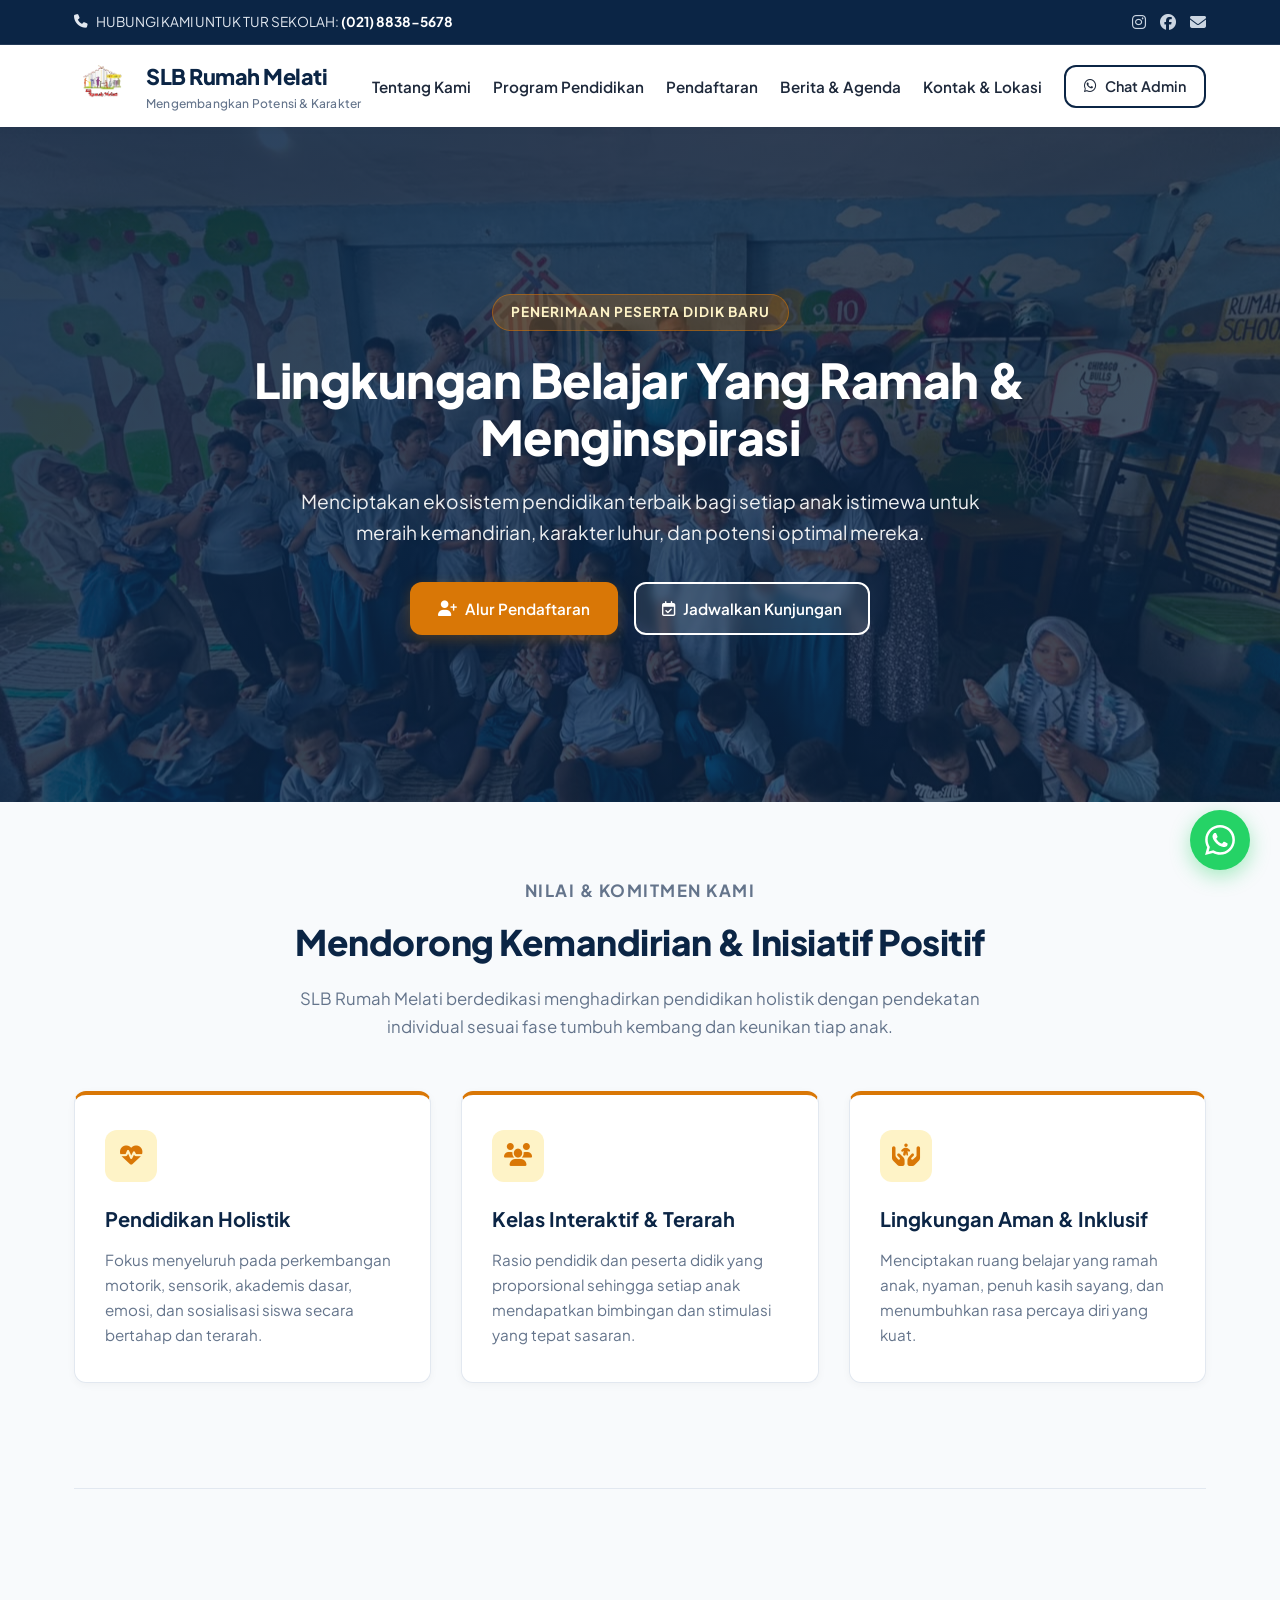
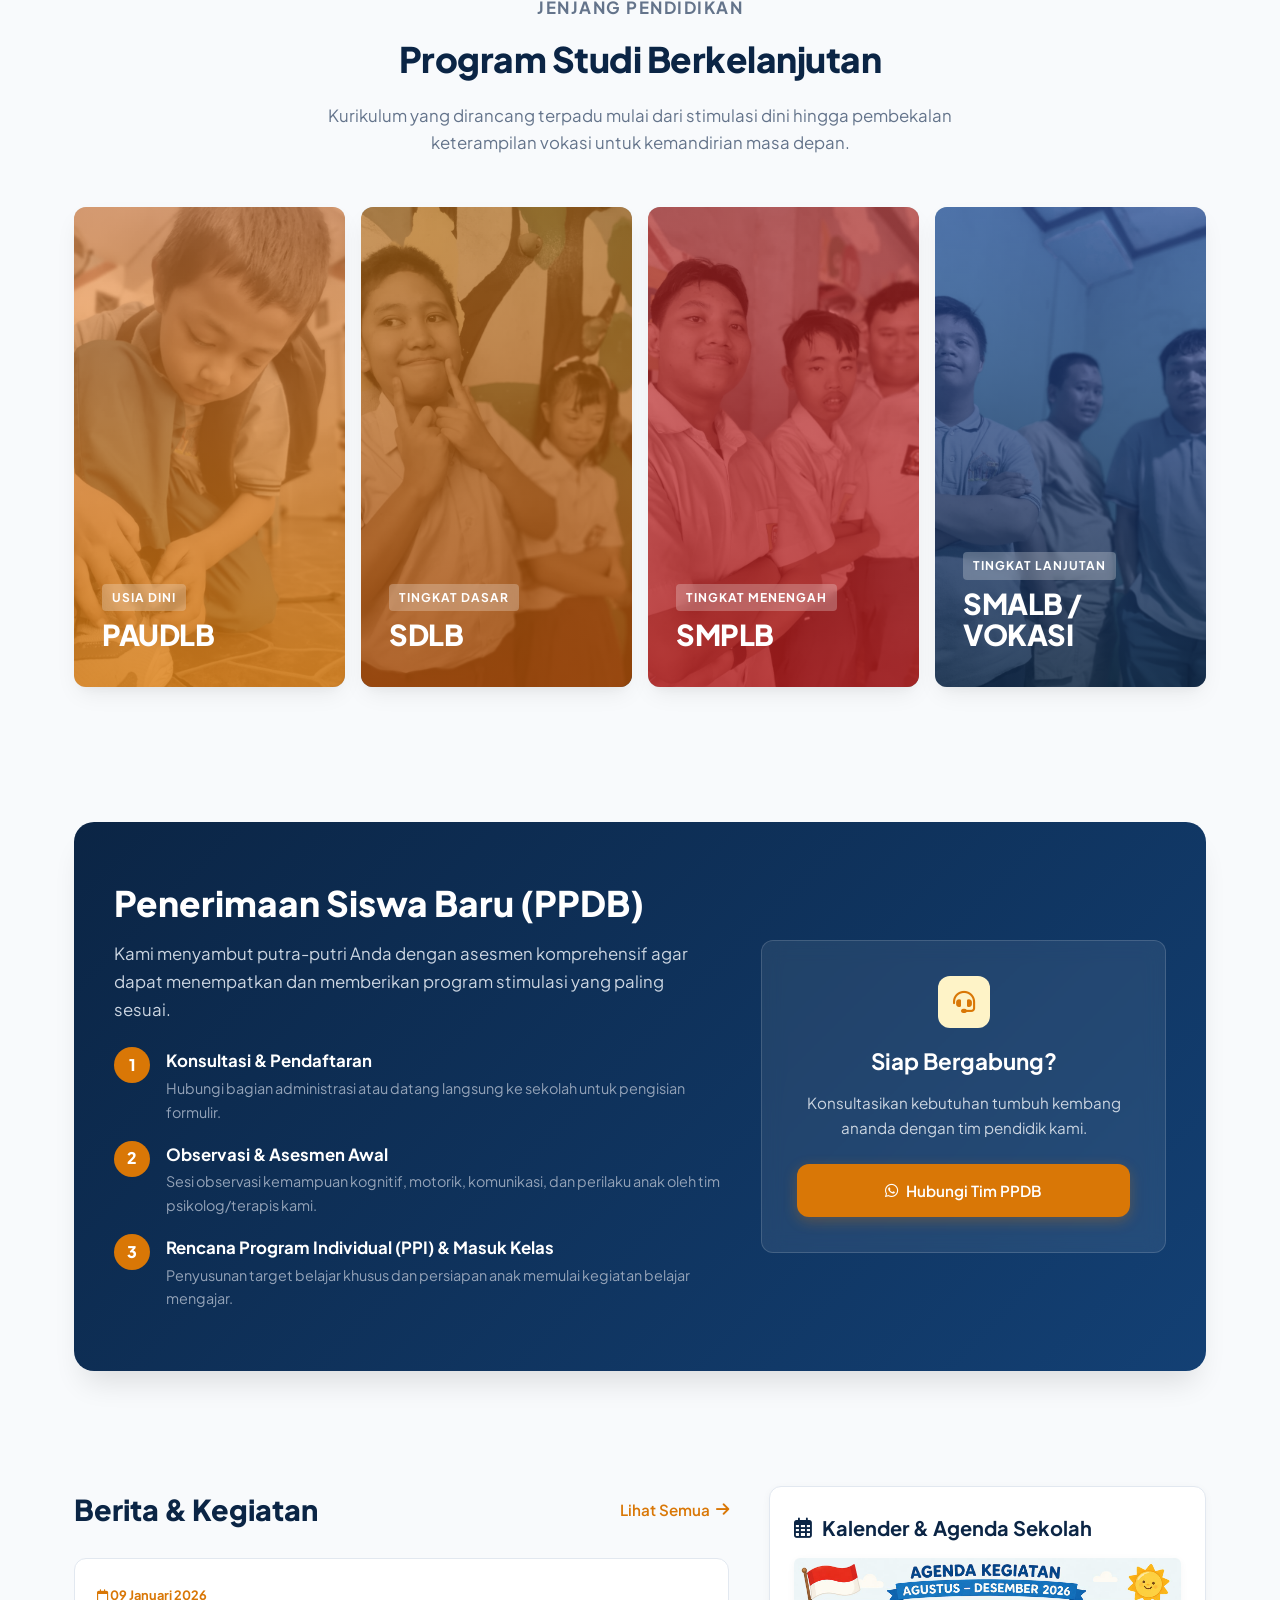
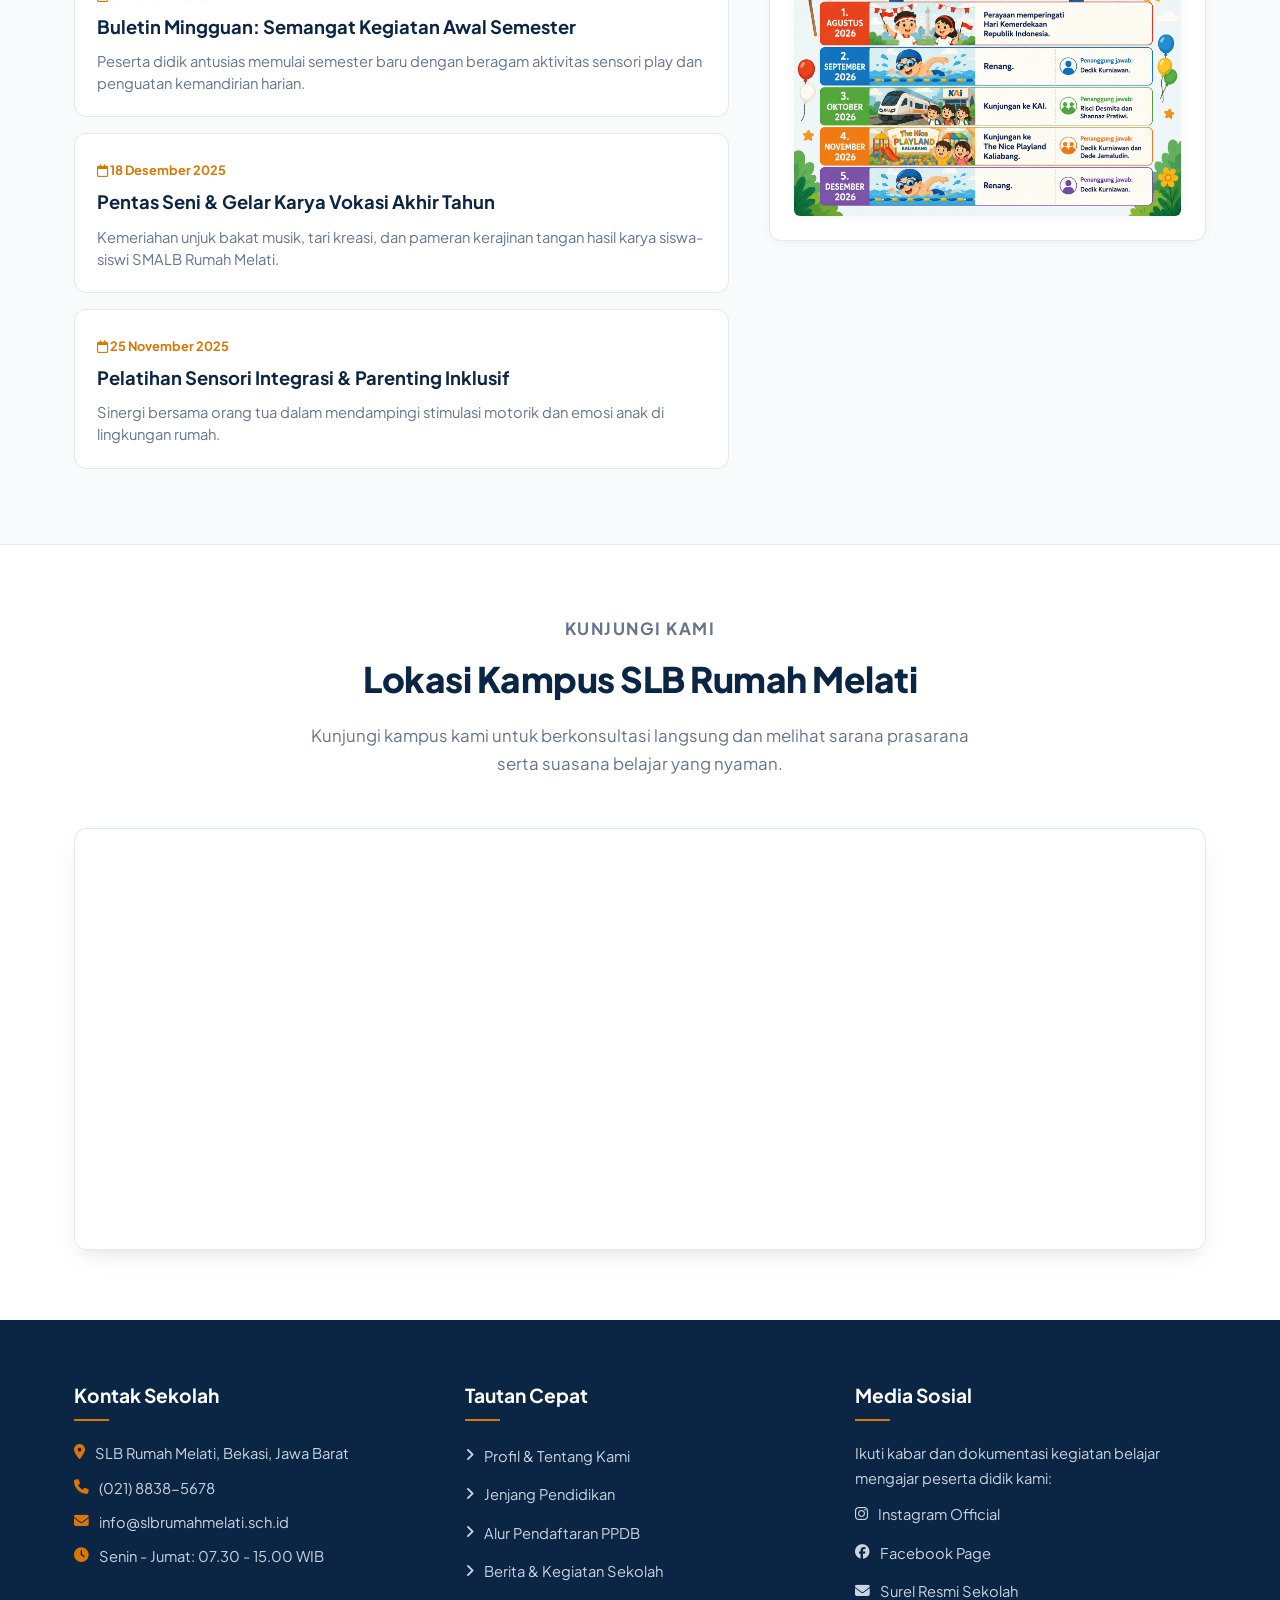
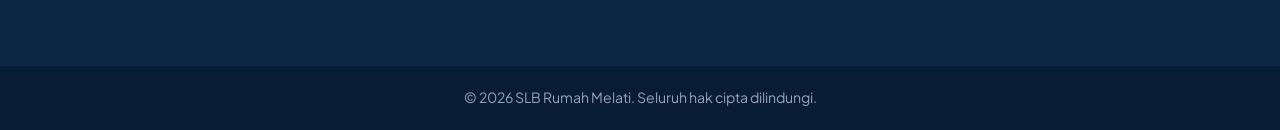
<file: index.html>
﻿<!doctype html>
<html lang="id">
  <head>
    <meta charset="UTF-8" />
    <meta name="viewport" content="width=device-width, initial-scale=1.0" />
    <title>SLB Rumah Melati | Sekolah Luar Biasa Unggulan di Bekasi</title>
    <meta name="description" content="SLB Rumah Melati - Sekolah Luar Biasa yang berkomitmen mendidik dan mengembangkan potensi anak berkebutuhan khusus (PAUDLB, SDLB, SMPLB, SMALB/Vokasi) dengan lingkungan belajar yang penuh kasih dan inklusif." />
    <link rel="icon" type="image/png" href="assets/rumela.png" />
    
    <!-- Open Graph Tags -->
    <meta property="og:title" content="SLB Rumah Melati | Tempat Tumbuh dan Belajar" />
    <meta property="og:description" content="Mengembangkan potensi & karakter siswa melalui pendidikan khusus holistik dan kelas vokasi mandiri." />
    <meta property="og:image" content="assets/header.jpeg" />
    <meta property="og:type" content="website" />

    <!-- Google Fonts & FontAwesome -->
    <link rel="preconnect" href="https://fonts.googleapis.com" />
    <link rel="preconnect" href="https://fonts.gstatic.com" crossorigin />
    <link href="https://fonts.googleapis.com/css2?family=Plus+Jakarta+Sans:wght@400;500;600;700;800&display=swap" rel="stylesheet" />
    <link rel="stylesheet" href="style.css" />
    <link rel="stylesheet" href="https://cdnjs.cloudflare.com/ajax/libs/font-awesome/6.5.1/css/all.min.css" />
  </head>
  <body>
    <!-- Top Announcement / Contact Bar -->
    <div class="top-bar">
      <div class="container top-bar-content">
        <div class="top-bar-contact">
          <i class="fa-solid fa-phone"></i>
          <span>HUBUNGI KAMI UNTUK TUR SEKOLAH: <strong data-render="topbar-phone"></strong></span>
        </div>
        <div class="social-links" data-render="top-social"></div>
      </div>
    </div>

    <!-- Header & Navigation -->
    <header class="header">
      <div class="container navbar">
        <a href="index.html" class="brand-logo">
          <img src="assets/rumela.png" alt="Logo SLB Rumah Melati" class="logo-img" />
          <div class="brand-text">
            <span class="school-name">SLB Rumah Melati</span>
            <span class="school-tagline">Mengembangkan Potensi & Karakter</span>
          </div>
        </a>

        <button class="mobile-menu-btn" id="menuToggle" aria-label="Buka Menu Navigasi" aria-expanded="false">&#9776;</button>

        <nav class="nav-links" id="navLinks">
          <a href="#about">Tentang Kami</a>
          <a href="#program">Program Pendidikan</a>
          <a href="#admissions">Pendaftaran</a>
          <a href="berita.html">Berita & Agenda</a>
          <a href="#contact">Kontak & Lokasi</a>
          <a data-wa="consult" class="btn btn-outlinecont" target="_blank" rel="noopener noreferrer">
            <i class="fa-brands fa-whatsapp"></i> Chat Admin
          </a>
        </nav>
      </div>
    </header>

    <!-- Hero Section -->
    <section class="hero">
      <div class="hero-overlay"></div>
      <div class="container hero-content">
        <span class="hero-badge">Penerimaan Peserta Didik Baru</span>
        <h1>Lingkungan Belajar Yang Ramah & Menginspirasi</h1>
        <p>Menciptakan ekosistem pendidikan terbaik bagi setiap anak istimewa untuk meraih kemandirian, karakter luhur, dan potensi optimal mereka.</p>
        <div class="hero-buttons">
          <a href="#admissions" class="btn btn-primary">
            <i class="fa-solid fa-user-plus"></i> Alur Pendaftaran
          </a>
          <a data-wa="visit" target="_blank" rel="noopener noreferrer" class="btn btn-outline">
            <i class="fa-regular fa-calendar-check"></i> Jadwalkan Kunjungan
          </a>
        </div>
      </div>
    </section>

    <!-- Main Content Area -->
    <main class="container main-content">
      <!-- About Section -->
      <section id="about" class="section">
        <div class="section-header">
          <p class="section-subtitle">Nilai & Komitmen Kami</p>
          <h2>Mendorong Kemandirian & Inisiatif Positif</h2>
          <p>SLB Rumah Melati berdedikasi menghadirkan pendidikan holistik dengan pendekatan individual sesuai fase tumbuh kembang dan keunikan tiap anak.</p>
        </div>
        <div class="grid-3">
          <div class="card">
            <div class="card-icon"><i class="fa-solid fa-heart-pulse"></i></div>
            <h3>Pendidikan Holistik</h3>
            <p>Fokus menyeluruh pada perkembangan motorik, sensorik, akademis dasar, emosi, dan sosialisasi siswa secara bertahap dan terarah.</p>
          </div>
          <div class="card">
            <div class="card-icon"><i class="fa-solid fa-users"></i></div>
            <h3>Kelas Interaktif & Terarah</h3>
            <p>Rasio pendidik dan peserta didik yang proporsional sehingga setiap anak mendapatkan bimbingan dan stimulasi yang tepat sasaran.</p>
          </div>
          <div class="card">
            <div class="card-icon"><i class="fa-solid fa-hands-holding-child"></i></div>
            <h3>Lingkungan Aman & Inklusif</h3>
            <p>Menciptakan ruang belajar yang ramah anak, nyaman, penuh kasih sayang, dan menumbuhkan rasa percaya diri yang kuat.</p>
          </div>
        </div>
      </section>

      <hr class="divider" />

      <!-- Program / Educational Level Section -->
      <section id="program" class="section">
        <div class="section-header">
          <p class="section-subtitle">Jenjang Pendidikan</p>
          <h2>Program Studi Berkelanjutan</h2>
          <p>Kurikulum yang dirancang terpadu mulai dari stimulasi dini hingga pembekalan keterampilan vokasi untuk kemandirian masa depan.</p>
        </div>

        <div class="ib-section" style="padding: 0;">
          <div class="ib-container" id="cardContainer">
            <!-- Card 1 -->
            <div class="ib-card orange" data-title="PAUD Luar Biasa">
              <div class="card-bg" style="background-image: url('assets/paud.jpeg')"></div>
              <div class="card-overlay"></div>
              <div class="card-content">
                <span class="level-tag">Usia Dini</span>
                <h2>PAUDLB</h2>
                <p>Stimulasi sensorik, motorik, dan pembiasaan adaptasi sosial sejak dini.</p>
              </div>
            </div>

            <!-- Card 2 -->
            <div class="ib-card yellow" data-title="Sekolah Dasar Luar Biasa">
              <div class="card-bg" style="background-image: url('assets/sd.jpeg')"></div>
              <div class="card-overlay"></div>
              <div class="card-content">
                <span class="level-tag">Tingkat Dasar</span>
                <h2>SDLB</h2>
                <p>Penguatan literasi, numerasi fungsional, dan kemandirian aktivitas harian (ADL).</p>
              </div>
            </div>

            <!-- Card 3 -->
            <div class="ib-card red" data-title="Sekolah Menengah Pertama Luar Biasa">
              <div class="card-bg" style="background-image: url('assets/smp.jpeg')"></div>
              <div class="card-overlay"></div>
              <div class="card-content">
                <span class="level-tag">Tingkat Menengah</span>
                <h2>SMPLB</h2>
                <p>Pengembangan minat bakat, interaksi sosial, dan dasar-dasar keterampilan praktis.</p>
              </div>
            </div>

            <!-- Card 4 -->
            <div class="ib-card blue" data-title="Sekolah Menengah Atas Luar Biasa / Vokasi">
              <div class="card-bg" style="background-image: url('assets/sma.jpeg')"></div>
              <div class="card-overlay"></div>
              <div class="card-content">
                <span class="level-tag">Tingkat Lanjutan</span>
                <h2>SMALB / Vokasi</h2>
                <p>Pelatihan keterampilan kerja nyata, kriya, tata boga, dan kesiapan hidup mandiri.</p>
              </div>
            </div>
          </div>
        </div>
      </section>

      <!-- Admissions Section -->
      <section id="admissions" class="admissions-section">
        <div class="admissions-content">
          <div class="admissions-info">
            <h2>Penerimaan Siswa Baru (PPDB)</h2>
            <p>Kami menyambut putra-putri Anda dengan asesmen komprehensif agar dapat menempatkan dan memberikan program stimulasi yang paling sesuai.</p>
            
            <div class="admissions-steps">
              <div class="step-item">
                <div class="step-number">1</div>
                <div class="step-text">
                  <h4>Konsultasi & Pendaftaran</h4>
                  <p>Hubungi bagian administrasi atau datang langsung ke sekolah untuk pengisian formulir.</p>
                </div>
              </div>
              <div class="step-item">
                <div class="step-number">2</div>
                <div class="step-text">
                  <h4>Observasi & Asesmen Awal</h4>
                  <p>Sesi observasi kemampuan kognitif, motorik, komunikasi, dan perilaku anak oleh tim psikolog/terapis kami.</p>
                </div>
              </div>
              <div class="step-item">
                <div class="step-number">3</div>
                <div class="step-text">
                  <h4>Rencana Program Individual (PPI) & Masuk Kelas</h4>
                  <p>Penyusunan target belajar khusus dan persiapan anak memulai kegiatan belajar mengajar.</p>
                </div>
              </div>
            </div>
          </div>

          <div class="admissions-card">
            <div class="card-icon" style="margin: 0 auto 15px;"><i class="fa-solid fa-headset"></i></div>
            <h3>Siap Bergabung?</h3>
            <p>Konsultasikan kebutuhan tumbuh kembang ananda dengan tim pendidik kami.</p>
            <a data-wa="requirements" target="_blank" rel="noopener noreferrer" class="btn btn-primary" style="width: 100%;">
              <i class="fa-brands fa-whatsapp"></i> Hubungi Tim PPDB
            </a>
          </div>
        </div>
      </section>

      <!-- News & Agenda Section -->
      <section id="news" class="section grid-2">
        <!-- News Column -->
        <div>
          <div class="news-header">
            <h2>Berita & Kegiatan</h2>
            <a href="berita.html" class="btn-see-all">Lihat Semua <i class="fa-solid fa-arrow-right"></i></a>
          </div>

          <div class="news-list">
            <!-- Artikel 1 -->
            <article class="news-item">
              <a href="berita.html#berita-1">
                <span class="news-date"><i class="fa-regular fa-calendar"></i> 09 Januari 2026</span>
                <h4>Buletin Mingguan: Semangat Kegiatan Awal Semester</h4>
                <p>Peserta didik antusias memulai semester baru dengan beragam aktivitas sensori play dan penguatan kemandirian harian.</p>
              </a>
            </article>

            <!-- Artikel 2 -->
            <article class="news-item">
              <a href="berita.html#berita-2">
                <span class="news-date"><i class="fa-regular fa-calendar"></i> 18 Desember 2025</span>
                <h4>Pentas Seni & Gelar Karya Vokasi Akhir Tahun</h4>
                <p>Kemeriahan unjuk bakat musik, tari kreasi, dan pameran kerajinan tangan hasil karya siswa-siswi SMALB Rumah Melati.</p>
              </a>
            </article>

            <!-- Artikel 3 -->
            <article class="news-item">
              <a href="berita.html#berita-3">
                <span class="news-date"><i class="fa-regular fa-calendar"></i> 25 November 2025</span>
                <h4>Pelatihan Sensori Integrasi & Parenting Inklusif</h4>
                <p>Sinergi bersama orang tua dalam mendampingi stimulasi motorik dan emosi anak di lingkungan rumah.</p>
              </a>
            </article>
          </div>
        </div>

        <!-- Dates Column -->
        <div class="dates-box">
          <h3><i class="fa-regular fa-calendar-days"></i> Kalender & Agenda Sekolah</h3>
          <img src="assets/agenda.jpeg" alt="Kalender Akademik SLB Rumah Melati" class="calendar-img" />
        </div>
      </section>
    </main>

    <!-- Section Peta Lokasi -->
    <section class="section map-section">
      <div class="container">
        <div class="section-header">
          <p class="section-subtitle">Kunjungi Kami</p>
          <h2>Lokasi Kampus SLB Rumah Melati</h2>
          <p>Kunjungi kampus kami untuk berkonsultasi langsung dan melihat sarana prasarana serta suasana belajar yang nyaman.</p>
        </div>

        <div class="map-container">
          <iframe
            src="https://www.google.com/maps/embed?pb=!1m18!1m12!1m3!1d3966.4727999529673!2d107.016763!3d-6.201187200000001!2m3!1f0!2f0!3f0!3m2!1i1024!2i768!4f13.1!3m3!1m2!1s0x2e698f005d15934d%3A0x6a3aa1656325e090!2sSLB%20Rumah%20Melati!5e0!3m2!1sen!2sid!4v1786216203325!5m2!1sen!2sid"
            width="600"
            height="450"
            style="border: 0"
            allowfullscreen=""
            loading="lazy"
            referrerpolicy="strict-origin-when-cross-origin"
            title="Peta Lokasi SLB Rumah Melati"
          ></iframe>
        </div>
      </div>
    </section>

    <!-- Footer -->
    <footer id="contact" class="footer">
      <div class="container footer-content grid-3">
        <div data-render="footer-contact"></div>
        <div>
          <h3>Tautan Cepat</h3>
          <ul class="footer-links">
            <li><a href="#about"><i class="fa-solid fa-angle-right"></i> Profil & Tentang Kami</a></li>
            <li><a href="#program"><i class="fa-solid fa-angle-right"></i> Jenjang Pendidikan</a></li>
            <li><a href="#admissions"><i class="fa-solid fa-angle-right"></i> Alur Pendaftaran PPDB</a></li>
            <li><a href="berita.html"><i class="fa-solid fa-angle-right"></i> Berita & Kegiatan Sekolah</a></li>
          </ul>
        </div>
        <div data-render="footer-social"></div>
      </div>
      <div class="footer-bottom">
        <div class="container">
          <p>&copy; 2026 SLB Rumah Melati. Seluruh hak cipta dilindungi.</p>
        </div>
      </div>
    </footer>

    <!-- Floating WA Button & Pop-up Chat -->
    <div class="wa-container">
      <!-- Pop-up Bubble Chat -->
      <div class="wa-popup" id="waPopup" data-render="wa-popup">
        <div class="wa-header">
          <span><i class="fa-brands fa-whatsapp"></i> Layanan Informasi</span>
          <button id="closeWaPopup" aria-label="Tutup Chat">&times;</button>
        </div>
        <div class="wa-body"></div>
      </div>

      <!-- Tombol Utama WhatsApp -->
      <button class="wa-bubble-btn" id="waToggleBtn" aria-label="Buka Chat WhatsApp">
        <svg width="30" height="30" viewBox="0 0 24 24" fill="#ffffff">
          <path
            d="M.057 24l1.687-6.163c-1.041-1.804-1.588-3.849-1.587-5.946.003-6.556 5.338-11.891 11.893-11.891 3.181.001 6.167 1.24 8.413 3.488 2.245 2.248 3.481 5.236 3.48 8.414-.003 6.557-5.338 11.892-11.893 11.892-1.99-.001-3.951-.5-5.688-1.448l-6.305 1.654zm6.597-3.807c1.676.995 3.276 1.591 5.392 1.592 5.448 0 9.886-4.434 9.889-9.885.002-5.462-4.415-9.89-9.881-9.892-5.452 0-9.887 4.434-9.889 9.884-.001 2.225.651 3.891 1.746 5.634l-.999 3.648 3.742-.981zm11.387-5.464c-.074-.124-.272-.198-.57-.347-.297-.149-1.758-.868-2.031-.967-.272-.099-.47-.149-.669.149-.198.297-.768.967-.941 1.165-.173.198-.347.223-.644.074-.297-.149-1.255-.462-2.39-1.475-.883-.788-1.48-1.761-1.653-2.059-.173-.297-.018-.458.13-.606.134-.133.297-.347.446-.521.151-.172.2-.296.3-.495.099-.198.05-.372-.025-.521-.075-.148-.669-1.611-.916-2.206-.242-.579-.487-.501-.669-.51l-.57-.01c-.198 0-.52.074-.792.372s-1.04 1.016-1.04 2.479 1.065 2.876 1.213 3.074c.149.198 2.095 3.2 5.076 4.487.709.306 1.263.489 1.694.626.712.226 1.36.194 1.872.118.571-.085 1.758-.719 2.006-1.413.248-.695.248-1.29.173-1.414z"
          />
        </svg>
      </button>
    </div>

    <script src="site-config.js"></script>
    <script src="script.js"></script>
  </body>
</html>
</file>
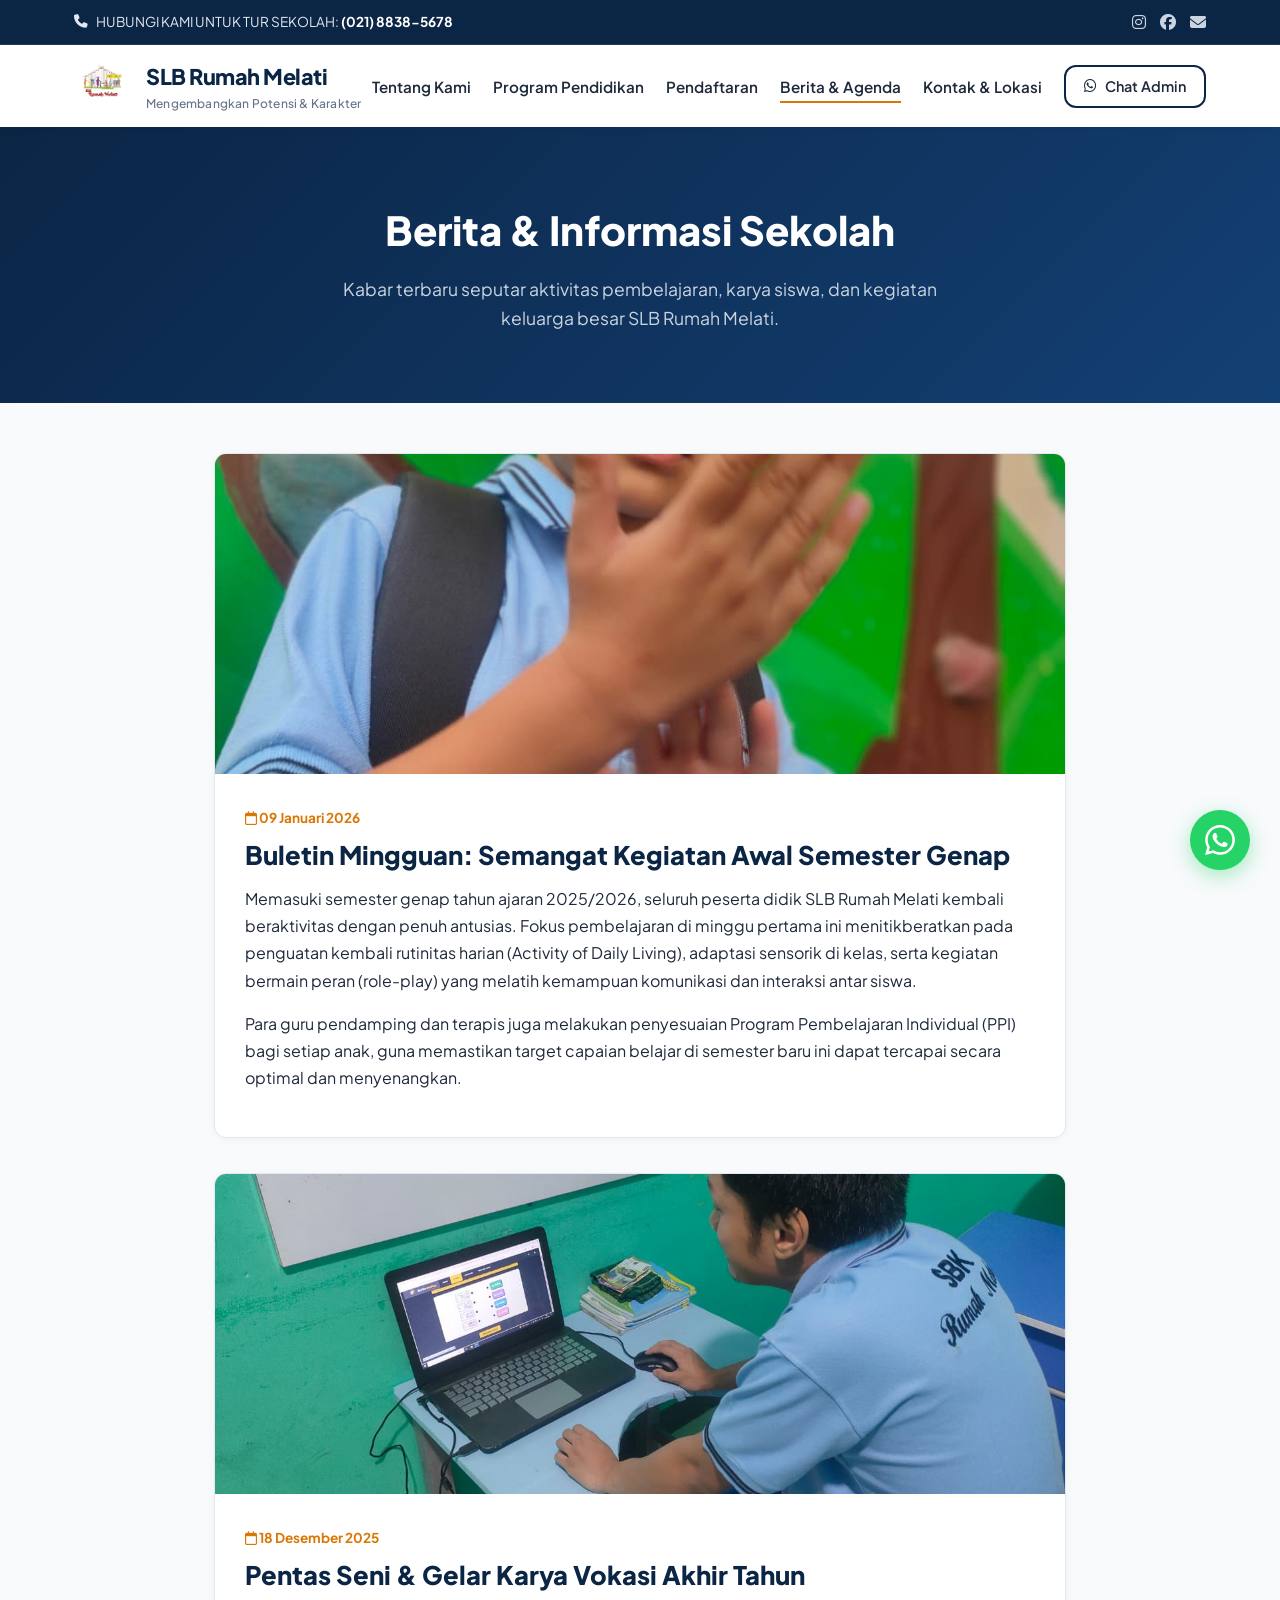
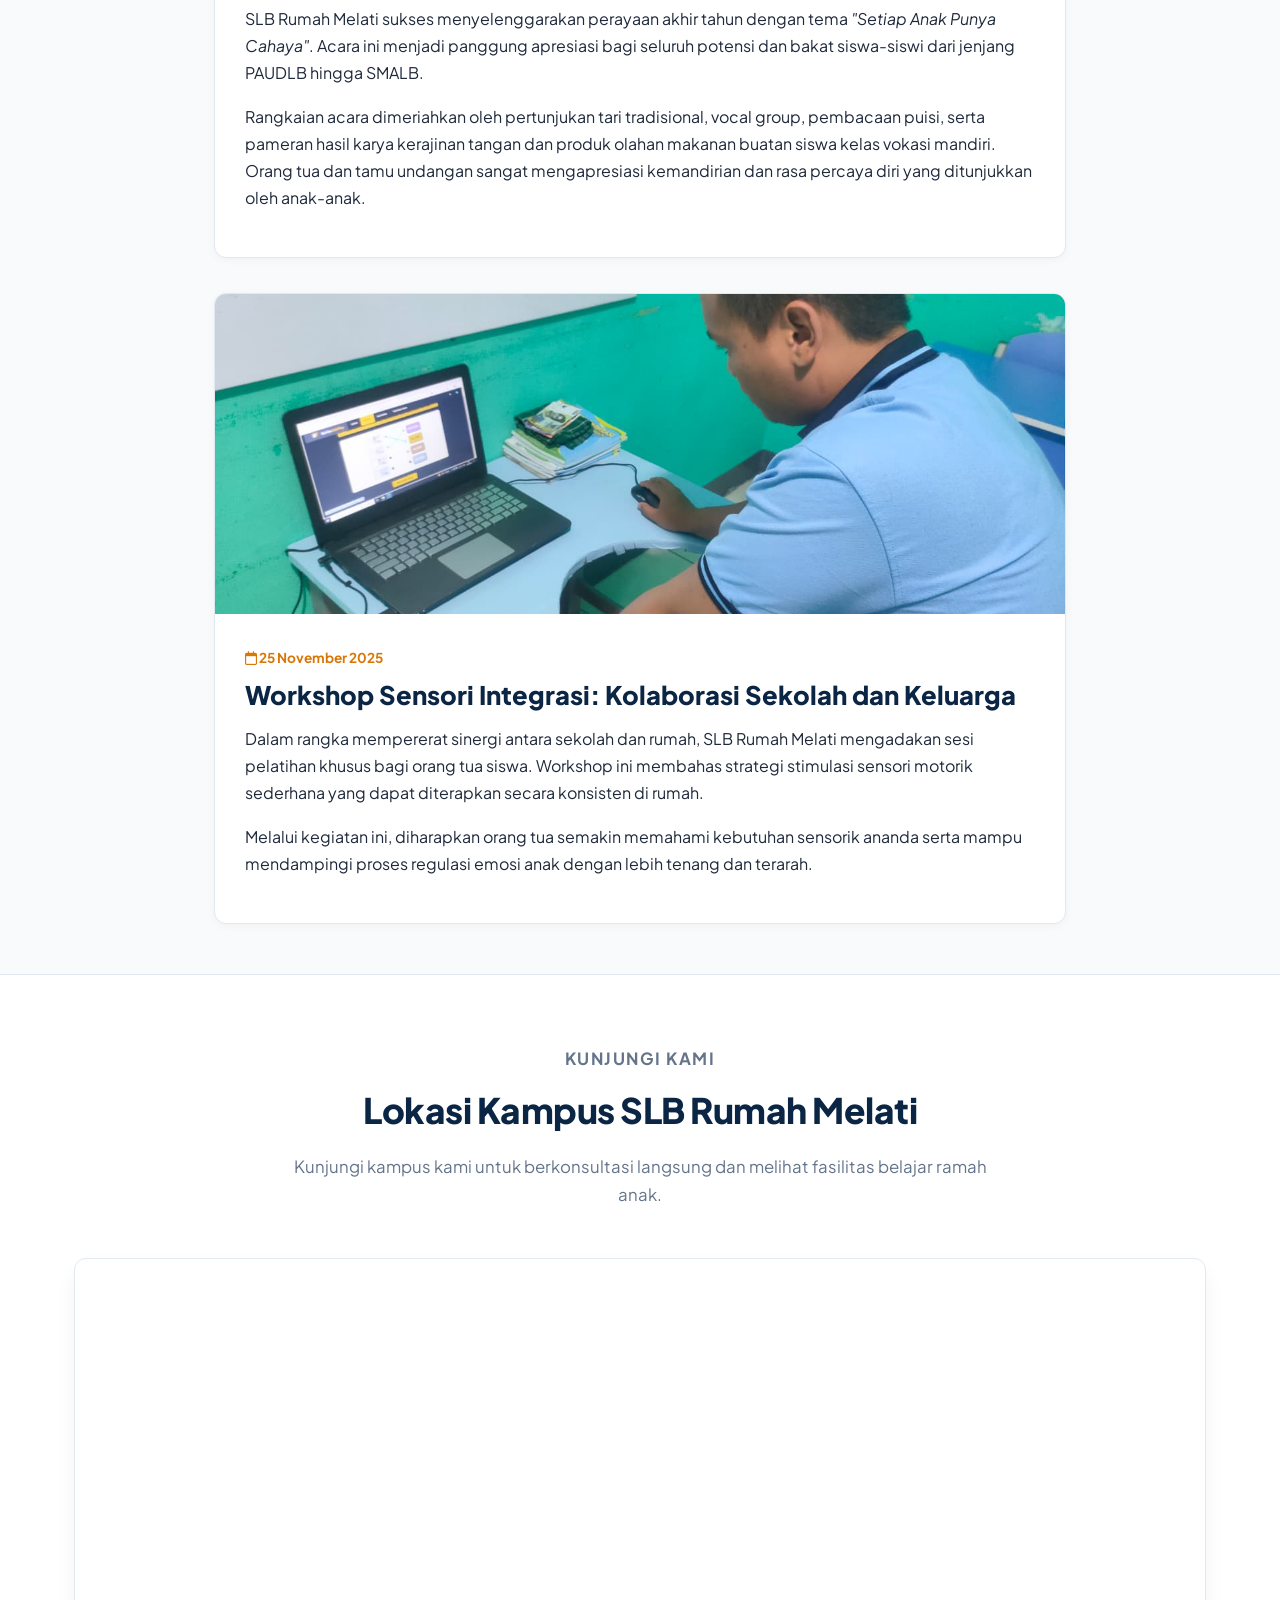
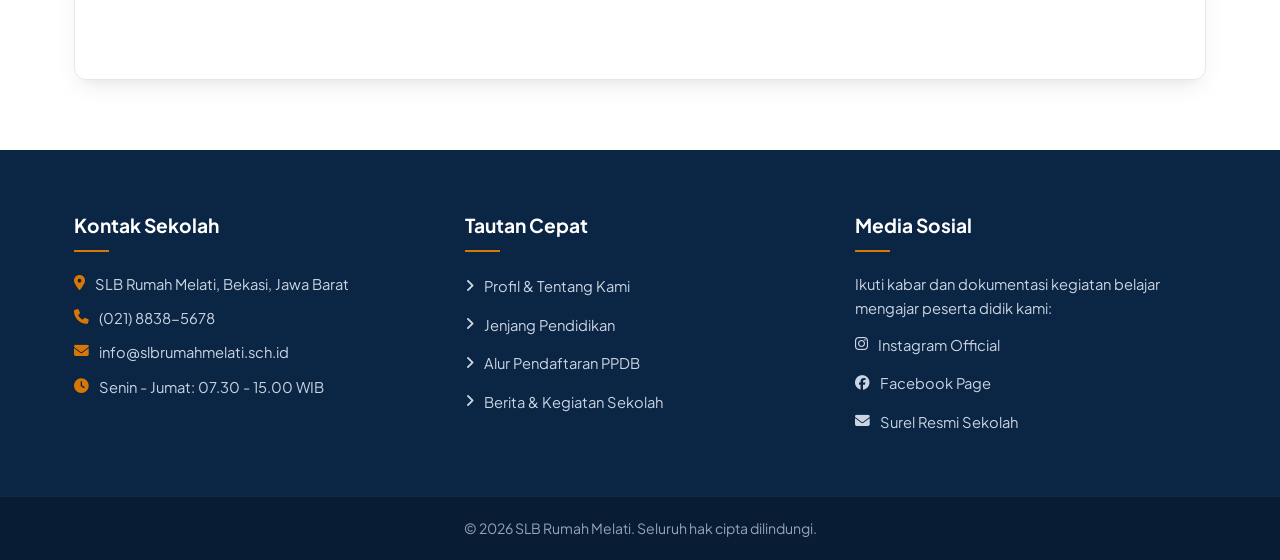
<file: berita.html>
﻿<!doctype html>
<html lang="id">
  <head>
    <meta charset="UTF-8" />
    <meta name="viewport" content="width=device-width, initial-scale=1.0" />
    <title>Berita & Informasi Terkini | SLB Rumah Melati</title>
    <meta name="description" content="Kumpulan berita, dokumentasi kegiatan, dan agenda terbaru seputar aktivitas belajar mengajar di SLB Rumah Melati." />
    <link rel="icon" type="image/png" href="assets/rumela.png" />
    
    <!-- Open Graph Tags -->
    <meta property="og:title" content="Berita & Informasi Terkini | SLB Rumah Melati" />
    <meta property="og:description" content="Kabar terkini dan dokumentasi program pembelajaran di SLB Rumah Melati." />
    <meta property="og:image" content="assets/header.jpeg" />
    <meta property="og:type" content="website" />

    <!-- Google Fonts & FontAwesome -->
    <link rel="preconnect" href="https://fonts.googleapis.com" />
    <link rel="preconnect" href="https://fonts.gstatic.com" crossorigin />
    <link href="https://fonts.googleapis.com/css2?family=Plus+Jakarta+Sans:wght@400;500;600;700;800&display=swap" rel="stylesheet" />
    <link rel="stylesheet" href="style.css" />
    <link rel="stylesheet" href="https://cdnjs.cloudflare.com/ajax/libs/font-awesome/6.5.1/css/all.min.css" />
  </head>
  <body>
    <!-- Top Announcement / Contact Bar -->
    <div class="top-bar">
      <div class="container top-bar-content">
        <div class="top-bar-contact">
          <i class="fa-solid fa-phone"></i>
          <span>HUBUNGI KAMI UNTUK TUR SEKOLAH: <strong data-render="topbar-phone"></strong></span>
        </div>
        <div class="social-links" data-render="top-social"></div>
      </div>
    </div>

    <!-- Header & Navigation -->
    <header class="header">
      <div class="container navbar">
        <a href="index.html" class="brand-logo">
          <img src="assets/rumela.png" alt="Logo SLB Rumah Melati" class="logo-img" />
          <div class="brand-text">
            <span class="school-name">SLB Rumah Melati</span>
            <span class="school-tagline">Mengembangkan Potensi & Karakter</span>
          </div>
        </a>

        <button class="mobile-menu-btn" id="menuToggle" aria-label="Buka Menu Navigasi" aria-expanded="false">&#9776;</button>

        <nav class="nav-links" id="navLinks">
          <a href="index.html#about">Tentang Kami</a>
          <a href="index.html#program">Program Pendidikan</a>
          <a href="index.html#admissions">Pendaftaran</a>
          <a href="berita.html" class="active">Berita & Agenda</a>
          <a href="#contact">Kontak & Lokasi</a>
          <a data-wa="consult" class="btn btn-outlinecont" target="_blank" rel="noopener noreferrer">
            <i class="fa-brands fa-whatsapp"></i> Chat Admin
          </a>
        </nav>
      </div>
    </header>

    <!-- Subpage Hero Banner -->
    <section class="page-hero">
      <div class="container">
        <h1>Berita & Informasi Sekolah</h1>
        <p>Kabar terbaru seputar aktivitas pembelajaran, karya siswa, dan kegiatan keluarga besar SLB Rumah Melati.</p>
      </div>
    </section>

    <!-- Main Content: Daftar Berita Lengkap -->
    <main class="all-news-container">
      <!-- Berita 1 -->
      <article class="article-card" id="berita-1">
        <div class="article-img-wrap">
          <img src="assets/kegiatan.jpeg" alt="Kegiatan Awal Semester Siswa SLB Rumah Melati" />
        </div>
        <div class="article-body">
          <span class="news-date"><i class="fa-regular fa-calendar"></i> 09 Januari 2026</span>
          <h2>Buletin Mingguan: Semangat Kegiatan Awal Semester Genap</h2>
          <p>
            Memasuki semester genap tahun ajaran 2025/2026, seluruh peserta didik SLB Rumah Melati kembali beraktivitas dengan penuh antusias. 
            Fokus pembelajaran di minggu pertama ini menitikberatkan pada penguatan kembali rutinitas harian (Activity of Daily Living), 
            adaptasi sensorik di kelas, serta kegiatan bermain peran (role-play) yang melatih kemampuan komunikasi dan interaksi antar siswa.
          </p>
          <p>
            Para guru pendamping dan terapis juga melakukan penyesuaian Program Pembelajaran Individual (PPI) bagi setiap anak, 
            guna memastikan target capaian belajar di semester baru ini dapat tercapai secara optimal dan menyenangkan.
          </p>
        </div>
      </article>

      <!-- Berita 2 -->
      <article class="article-card" id="berita-2">
        <div class="article-img-wrap">
          <img src="assets/lk001.jpeg" alt="Pentas Seni dan Pameran Karya Siswa" />
        </div>
        <div class="article-body">
          <span class="news-date"><i class="fa-regular fa-calendar"></i> 18 Desember 2025</span>
          <h2>Pentas Seni & Gelar Karya Vokasi Akhir Tahun</h2>
          <p>
            SLB Rumah Melati sukses menyelenggarakan perayaan akhir tahun dengan tema <em>"Setiap Anak Punya Cahaya"</em>. 
            Acara ini menjadi panggung apresiasi bagi seluruh potensi dan bakat siswa-siswi dari jenjang PAUDLB hingga SMALB.
          </p>
          <p>
            Rangkaian acara dimeriahkan oleh pertunjukan tari tradisional, vocal group, pembacaan puisi, serta pameran hasil karya kerajinan tangan 
            dan produk olahan makanan buatan siswa kelas vokasi mandiri. Orang tua dan tamu undangan sangat mengapresiasi kemandirian dan rasa percaya diri yang ditunjukkan oleh anak-anak.
          </p>
        </div>
      </article>

      <!-- Berita 3 -->
      <article class="article-card" id="berita-3">
        <div class="article-img-wrap">
          <img src="assets/lk002.jpeg" alt="Workshop Sensori Integrasi SLB Rumah Melati" />
        </div>
        <div class="article-body">
          <span class="news-date"><i class="fa-regular fa-calendar"></i> 25 November 2025</span>
          <h2>Workshop Sensori Integrasi: Kolaborasi Sekolah dan Keluarga</h2>
          <p>
            Dalam rangka mempererat sinergi antara sekolah dan rumah, SLB Rumah Melati mengadakan sesi pelatihan khusus bagi orang tua siswa. 
            Workshop ini membahas strategi stimulasi sensori motorik sederhana yang dapat diterapkan secara konsisten di rumah.
          </p>
          <p>
            Melalui kegiatan ini, diharapkan orang tua semakin memahami kebutuhan sensorik ananda serta mampu mendampingi proses regulasi emosi anak dengan lebih tenang dan terarah.
          </p>
        </div>
      </article>
    </main>

    <!-- Section Peta Lokasi -->
    <section class="section map-section">
      <div class="container">
        <div class="section-header">
          <p class="section-subtitle">Kunjungi Kami</p>
          <h2>Lokasi Kampus SLB Rumah Melati</h2>
          <p>Kunjungi kampus kami untuk berkonsultasi langsung dan melihat fasilitas belajar ramah anak.</p>
        </div>

        <div class="map-container">
          <iframe
            src="https://www.google.com/maps/embed?pb=!1m18!1m12!1m3!1d3966.4727999529673!2d107.016763!3d-6.201187200000001!2m3!1f0!2f0!3f0!3m2!1i1024!2i768!4f13.1!3m3!1m2!1s0x2e698f005d15934d%3A0x6a3aa1656325e090!2sSLB%20Rumah%20Melati!5e0!3m2!1sen!2sid!4v1786216203325!5m2!1sen!2sid"
            width="600"
            height="450"
            style="border: 0"
            allowfullscreen=""
            loading="lazy"
            referrerpolicy="strict-origin-when-cross-origin"
            title="Peta Lokasi SLB Rumah Melati"
          ></iframe>
        </div>
      </div>
    </section>

    <!-- Footer -->
    <footer id="contact" class="footer">
      <div class="container footer-content grid-3">
        <div data-render="footer-contact"></div>
        <div>
          <h3>Tautan Cepat</h3>
          <ul class="footer-links">
            <li><a href="index.html#about"><i class="fa-solid fa-angle-right"></i> Profil & Tentang Kami</a></li>
            <li><a href="index.html#program"><i class="fa-solid fa-angle-right"></i> Jenjang Pendidikan</a></li>
            <li><a href="index.html#admissions"><i class="fa-solid fa-angle-right"></i> Alur Pendaftaran PPDB</a></li>
            <li><a href="berita.html"><i class="fa-solid fa-angle-right"></i> Berita & Kegiatan Sekolah</a></li>
          </ul>
        </div>
        <div data-render="footer-social"></div>
      </div>
      <div class="footer-bottom">
        <div class="container">
          <p>&copy; 2026 SLB Rumah Melati. Seluruh hak cipta dilindungi.</p>
        </div>
      </div>
    </footer>

    <!-- Floating WA Button & Pop-up Chat -->
    <div class="wa-container">
      <!-- Pop-up Bubble Chat -->
      <div class="wa-popup" id="waPopup" data-render="wa-popup">
        <div class="wa-header">
          <span><i class="fa-brands fa-whatsapp"></i> Layanan Informasi</span>
          <button id="closeWaPopup" aria-label="Tutup Chat">&times;</button>
        </div>
        <div class="wa-body"></div>
      </div>

      <!-- Tombol Utama WhatsApp -->
      <button class="wa-bubble-btn" id="waToggleBtn" aria-label="Buka Chat WhatsApp">
        <svg width="30" height="30" viewBox="0 0 24 24" fill="#ffffff">
          <path
            d="M.057 24l1.687-6.163c-1.041-1.804-1.588-3.849-1.587-5.946.003-6.556 5.338-11.891 11.893-11.891 3.181.001 6.167 1.24 8.413 3.488 2.245 2.248 3.481 5.236 3.48 8.414-.003 6.557-5.338 11.892-11.893 11.892-1.99-.001-3.951-.5-5.688-1.448l-6.305 1.654zm6.597-3.807c1.676.995 3.276 1.591 5.392 1.592 5.448 0 9.886-4.434 9.889-9.885.002-5.462-4.415-9.89-9.881-9.892-5.452 0-9.887 4.434-9.889 9.884-.001 2.225.651 3.891 1.746 5.634l-.999 3.648 3.742-.981zm11.387-5.464c-.074-.124-.272-.198-.57-.347-.297-.149-1.758-.868-2.031-.967-.272-.099-.47-.149-.669.149-.198.297-.768.967-.941 1.165-.173.198-.347.223-.644.074-.297-.149-1.255-.462-2.39-1.475-.883-.788-1.48-1.761-1.653-2.059-.173-.297-.018-.458.13-.606.134-.133.297-.347.446-.521.151-.172.2-.296.3-.495.099-.198.05-.372-.025-.521-.075-.148-.669-1.611-.916-2.206-.242-.579-.487-.501-.669-.51l-.57-.01c-.198 0-.52.074-.792.372s-1.04 1.016-1.04 2.479 1.065 2.876 1.213 3.074c.149.198 2.095 3.2 5.076 4.487.709.306 1.263.489 1.694.626.712.226 1.36.194 1.872.118.571-.085 1.758-.719 2.006-1.413.248-.695.248-1.29.173-1.414z"
          />
        </svg>
      </button>
    </div>

    <script src="site-config.js"></script>
    <script src="script.js"></script>
  </body>
</html>
</file>
<file: style.css>
﻿/* ==========================================
   CSS VARIABLES (THEME CONFIGURATION)
   ========================================== */
/* Font "Plus Jakarta Sans" dimuat melalui <link> di HTML */

:root {
  /* Brand Colors */
  --primary-color: #0b2545; /* Elegant Navy Blue */
  --primary-hover: #134074;
  --secondary-color: #f8fafc;
  --accent-color: #d97706; /* Warm Amber */
  --accent-hover: #b45309;
  
  /* Status & Accents */
  --color-green: #25d366;
  --color-green-dark: #128c7e;

  /* Neutral Colors */
  --bg-light: #f8fafc;
  --bg-white: #ffffff;
  --text-dark: #1e293b;
  --text-muted: #64748b;
  --border-color: #e2e8f0;

  /* Typography */
  --font-main: "Plus Jakarta Sans", -apple-system, BlinkMacSystemFont, "Segoe UI", Roboto, sans-serif;
  --font-heading: "Plus Jakarta Sans", -apple-system, BlinkMacSystemFont, "Segoe UI", Roboto, sans-serif;

  /* Layout & Effects */
  --container-width: 1180px;
  --radius-sm: 6px;
  --radius: 12px;
  --radius-lg: 20px;
  --shadow-sm: 0 2px 8px rgba(0, 0, 0, 0.04);
  --shadow-md: 0 10px 25px -5px rgba(0, 0, 0, 0.08), 0 8px 10px -6px rgba(0, 0, 0, 0.04);
  --shadow-lg: 0 20px 30px -10px rgba(0, 0, 0, 0.12);
  --transition: all 0.3s cubic-bezier(0.4, 0, 0.2, 1);
}

/* Base Reset */
*, *::before, *::after {
  margin: 0;
  padding: 0;
  box-sizing: border-box;
}

html {
  scroll-behavior: smooth;
}

body {
  font-family: var(--font-main);
  color: var(--text-dark);
  background-color: var(--bg-light);
  line-height: 1.65;
  -webkit-font-smoothing: antialiased;
}

img {
  max-width: 100%;
  height: auto;
  display: block;
}

a {
  color: inherit;
  text-decoration: none;
  transition: var(--transition);
}

ul {
  list-style: none;
}

.container {
  max-width: var(--container-width);
  margin: 0 auto;
  padding: 0 24px;
}

/* Buttons */
.btn {
  display: inline-flex;
  align-items: center;
  justify-content: center;
  gap: 8px;
  padding: 12px 26px;
  border-radius: var(--radius);
  font-weight: 600;
  font-size: 0.95rem;
  cursor: pointer;
  transition: var(--transition);
  border: 2px solid transparent;
  text-decoration: none;
}

.btn-primary {
  background-color: var(--accent-color);
  color: #ffffff;
  box-shadow: 0 4px 14px rgba(217, 119, 6, 0.3);
}

.btn-primary:hover {
  background-color: var(--accent-hover);
  transform: translateY(-2px);
  box-shadow: 0 6px 20px rgba(217, 119, 6, 0.4);
  color: #ffffff;
}

.btn-outline {
  border-color: #ffffff;
  color: #ffffff;
  background: rgba(255, 255, 255, 0.1);
  backdrop-filter: blur(4px);
}

.btn-outline:hover {
  background-color: #ffffff;
  color: var(--primary-color);
  transform: translateY(-2px);
}

.btn-outlinecont {
  border-color: var(--primary-color);
  color: var(--primary-color);
  background: transparent;
  padding: 8px 18px;
  font-size: 0.9rem;
}

.btn-outlinecont:hover {
  background-color: var(--primary-color);
  color: #ffffff;
}

.btn-see-all {
  display: inline-flex;
  align-items: center;
  gap: 6px;
  color: var(--accent-color);
  font-weight: 600;
  font-size: 0.95rem;
  transition: var(--transition);
}

.btn-see-all:hover {
  color: var(--accent-hover);
  transform: translateX(4px);
}

/* Top Bar */
.top-bar {
  background-color: var(--primary-color);
  color: #e2e8f0;
  font-size: 0.85rem;
  padding: 9px 0;
  border-bottom: 1px solid rgba(255, 255, 255, 0.1);
}

.top-bar-content {
  display: flex;
  justify-content: space-between;
  align-items: center;
}

.top-bar-contact {
  display: flex;
  align-items: center;
  gap: 8px;
}

.top-bar-contact strong {
  color: #ffffff;
}

.social-links {
  display: flex;
  align-items: center;
  gap: 14px;
}

.social-links a {
  color: #cbd5e1;
  font-size: 1rem;
}

.social-links a:hover {
  color: var(--accent-color);
}

/* Header & Nav */
.header {
  background-color: #ffffff;
  box-shadow: var(--shadow-sm);
  position: sticky;
  top: 0;
  z-index: 1000;
}

.navbar {
  display: flex;
  justify-content: space-between;
  align-items: center;
  padding: 12px 24px;
}

.brand-logo {
  display: flex;
  align-items: center;
  gap: 14px;
}

.logo-img {
  width: 58px;
  height: 58px;
  object-fit: contain;
}

.brand-text {
  display: flex;
  flex-direction: column;
}

.school-name {
  font-family: var(--font-heading);
  font-size: 1.35rem;
  font-weight: 800;
  color: var(--primary-color);
  letter-spacing: -0.5px;
}

.school-tagline {
  font-size: 0.75rem;
  font-weight: 500;
  color: var(--text-muted);
  letter-spacing: 0.2px;
}

.nav-links {
  display: flex;
  align-items: center;
  gap: 22px;
  font-weight: 600;
  font-size: 0.95rem;
}

.nav-links a {
  color: var(--text-dark);
  position: relative;
}

.nav-links a:not(.btn)::after {
  content: '';
  position: absolute;
  bottom: -4px;
  left: 0;
  width: 0%;
  height: 2px;
  background-color: var(--accent-color);
  transition: width 0.3s ease;
}

.nav-links a:not(.btn):hover::after,
.nav-links a.active:not(.btn)::after {
  width: 100%;
}

.nav-links a:hover {
  color: var(--accent-color);
}

.mobile-menu-btn {
  display: none;
  background: none;
  border: none;
  font-size: 1.6rem;
  color: var(--primary-color);
  cursor: pointer;
}

/* Hero Section */
.hero {
  position: relative;
  background-image: url("assets/header.jpeg");
  background-size: cover;
  background-position: center;
  background-repeat: no-repeat;
  color: #ffffff;
  padding: 120px 0;
  text-align: center;
  min-height: 75vh;
  display: flex;
  align-items: center;
}

.hero-overlay {
  position: absolute;
  top: 0;
  left: 0;
  width: 100%;
  height: 100%;
  background: linear-gradient(135deg, rgba(11, 37, 69, 0.88) 0%, rgba(11, 37, 69, 0.75) 100%);
  z-index: 1;
}

.hero-content {
  position: relative;
  z-index: 2;
  max-width: 850px;
}

.hero-badge {
  display: inline-block;
  background: rgba(217, 119, 6, 0.25);
  border: 1px solid rgba(217, 119, 6, 0.5);
  color: #fef3c7;
  padding: 6px 18px;
  border-radius: 50px;
  font-size: 0.85rem;
  font-weight: 700;
  margin-bottom: 20px;
  text-transform: uppercase;
  letter-spacing: 1px;
}

.hero h1 {
  font-family: var(--font-heading);
  font-size: 3rem;
  font-weight: 800;
  line-height: 1.2;
  margin-bottom: 20px;
  letter-spacing: -0.5px;
}

.hero p {
  font-size: 1.2rem;
  margin-bottom: 35px;
  opacity: 0.92;
  line-height: 1.6;
  max-width: 700px;
  margin-left: auto;
  margin-right: auto;
}

.hero-buttons {
  display: flex;
  gap: 16px;
  justify-content: center;
  flex-wrap: wrap;
}

/* Page Header (Subpages) */
.page-hero {
  background: linear-gradient(135deg, var(--primary-color) 0%, #134074 100%);
  color: #ffffff;
  padding: 70px 0;
  text-align: center;
}

.page-hero h1 {
  font-size: 2.5rem;
  font-weight: 800;
  margin-bottom: 12px;
}

.page-hero p {
  font-size: 1.1rem;
  color: #cbd5e1;
  max-width: 600px;
  margin: 0 auto;
}

/* Section Shared */
.section {
  padding: 75px 0;
}

.section-header {
  text-align: center;
  max-width: 700px;
  margin: 0 auto 50px;
}

.section-subtitle {
  color: var(--accent-color);
  font-weight: 700;
  font-size: 0.85rem;
  text-transform: uppercase;
  letter-spacing: 1.5px;
  margin-bottom: 8px;
}

.section-header h2 {
  font-family: var(--font-heading);
  color: var(--primary-color);
  font-size: 2.2rem;
  font-weight: 800;
  margin-bottom: 14px;
  letter-spacing: -0.5px;
}

.section-header p {
  color: var(--text-muted);
  font-size: 1.05rem;
}

/* Grid Layouts */
.grid-3 {
  display: grid;
  grid-template-columns: repeat(auto-fit, minmax(300px, 1fr));
  gap: 30px;
}

.grid-2 {
  display: grid;
  grid-template-columns: 1.2fr 0.8fr;
  gap: 40px;
  align-items: start;
}

.card {
  background-color: var(--bg-white);
  padding: 35px 30px;
  border-radius: var(--radius);
  box-shadow: var(--shadow-sm);
  border: 1px solid var(--border-color);
  border-top: 4px solid var(--accent-color);
  transition: var(--transition);
}

.card:hover {
  transform: translateY(-5px);
  box-shadow: var(--shadow-md);
}

.card-icon {
  width: 52px;
  height: 52px;
  border-radius: 12px;
  background-color: #fef3c7;
  color: var(--accent-color);
  display: flex;
  align-items: center;
  justify-content: center;
  font-size: 1.4rem;
  margin-bottom: 20px;
}

.card h3 {
  margin-bottom: 12px;
  color: var(--primary-color);
  font-size: 1.25rem;
  font-weight: 700;
}

.card p {
  color: var(--text-muted);
  font-size: 0.95rem;
}

.divider {
  border: 0;
  height: 1px;
  background-color: var(--border-color);
  margin: 30px 0;
}

/* Interactive Banner Cards (IB Section) */
.ib-section {
  width: 100%;
  max-width: var(--container-width);
  margin: 20px auto;
  padding: 0 24px;
}

.ib-container {
  display: flex;
  gap: 16px;
  height: 480px;
}

.ib-card {
  position: relative;
  flex: 1;
  border-radius: var(--radius);
  overflow: hidden;
  cursor: pointer;
  transition: flex 0.5s cubic-bezier(0.4, 0, 0.2, 1);
  display: flex;
  align-items: flex-end;
  box-shadow: var(--shadow-md);
}

.ib-card:hover {
  flex: 2.8;
}

.card-bg {
  position: absolute;
  top: 0;
  left: 0;
  width: 100%;
  height: 100%;
  background-size: cover;
  background-position: center;
  filter: grayscale(80%);
  transition: transform 0.6s ease, filter 0.5s ease;
}

.ib-card:hover .card-bg {
  filter: grayscale(0%);
  transform: scale(1.08);
}

.card-overlay {
  position: absolute;
  top: 0;
  left: 0;
  width: 100%;
  height: 100%;
  opacity: 0.82;
  transition: opacity 0.3s ease;
}

.ib-card.orange .card-overlay { background: linear-gradient(to top, rgba(217, 119, 6, 0.95) 0%, rgba(235, 117, 35, 0.6) 100%); }
.ib-card.yellow .card-overlay { background: linear-gradient(to top, rgba(180, 83, 9, 0.95) 0%, rgba(217, 119, 6, 0.6) 100%); }
.ib-card.red .card-overlay    { background: linear-gradient(to top, rgba(185, 28, 28, 0.95) 0%, rgba(220, 38, 38, 0.6) 100%); }
.ib-card.blue .card-overlay   { background: linear-gradient(to top, rgba(11, 37, 69, 0.95) 0%, rgba(30, 64, 175, 0.6) 100%); }

.card-content {
  position: relative;
  z-index: 2;
  padding: 28px;
  color: #ffffff;
  width: 100%;
}

.card-content .level-tag {
  display: inline-block;
  font-size: 0.75rem;
  font-weight: 700;
  letter-spacing: 1px;
  text-transform: uppercase;
  background: rgba(255, 255, 255, 0.25);
  padding: 4px 10px;
  border-radius: 4px;
  margin-bottom: 8px;
  backdrop-filter: blur(4px);
}

.card-content h2 {
  font-size: 1.8rem;
  font-weight: 800;
  line-height: 1.1;
  letter-spacing: -0.5px;
  text-transform: uppercase;
  word-wrap: break-word;
}

.card-content p {
  font-size: 0.88rem;
  margin-top: 8px;
  opacity: 0;
  max-height: 0;
  transition: all 0.4s ease;
  overflow: hidden;
}

.ib-card:hover .card-content p {
  opacity: 1;
  max-height: 80px;
  margin-top: 10px;
}

/* Admissions Section */
.admissions-section {
  background: linear-gradient(135deg, #0b2545 0%, #134074 100%);
  color: #ffffff;
  border-radius: var(--radius-lg);
  padding: 60px 40px;
  margin: 40px 0;
  box-shadow: var(--shadow-lg);
}

.admissions-content {
  display: grid;
  grid-template-columns: 1.2fr 0.8fr;
  gap: 40px;
  align-items: center;
}

.admissions-info h2 {
  font-size: 2.2rem;
  font-weight: 800;
  margin-bottom: 16px;
  line-height: 1.2;
}

.admissions-info p {
  font-size: 1.05rem;
  color: #cbd5e1;
  margin-bottom: 24px;
}

.admissions-steps {
  display: flex;
  flex-direction: column;
  gap: 16px;
}

.step-item {
  display: flex;
  align-items: flex-start;
  gap: 16px;
}

.step-number {
  width: 36px;
  height: 36px;
  border-radius: 50%;
  background-color: var(--accent-color);
  color: #ffffff;
  font-weight: 800;
  display: flex;
  align-items: center;
  justify-content: center;
  flex-shrink: 0;
}

.step-text h4 {
  font-size: 1.05rem;
  margin-bottom: 2px;
}

.step-text p {
  font-size: 0.9rem;
  color: #94a3b8;
  margin-bottom: 0;
}

.admissions-card {
  background: rgba(255, 255, 255, 0.08);
  border: 1px solid rgba(255, 255, 255, 0.15);
  backdrop-filter: blur(10px);
  padding: 35px;
  border-radius: var(--radius);
  text-align: center;
}

.admissions-card h3 {
  font-size: 1.4rem;
  margin-bottom: 10px;
}

.admissions-card p {
  font-size: 0.95rem;
  color: #cbd5e1;
  margin-bottom: 24px;
}

/* News Section */
.news-header {
  display: flex;
  justify-content: space-between;
  align-items: center;
  margin-bottom: 24px;
}

.news-header h2 {
  font-family: var(--font-heading);
  color: var(--primary-color);
  font-size: 1.8rem;
  font-weight: 800;
}

.news-list {
  display: flex;
  flex-direction: column;
  gap: 16px;
}

.news-item {
  background: var(--bg-white);
  border-radius: var(--radius);
  border: 1px solid var(--border-color);
  padding: 22px;
  transition: var(--transition);
}

.news-item:hover {
  transform: translateY(-3px);
  box-shadow: var(--shadow-md);
  border-color: var(--accent-color);
}

.news-date {
  display: inline-block;
  font-size: 0.8rem;
  color: var(--accent-color);
  font-weight: 700;
  margin-bottom: 6px;
}

.news-item h4 {
  color: var(--primary-color);
  font-size: 1.15rem;
  margin-bottom: 8px;
  font-weight: 700;
}

.news-item p {
  color: var(--text-muted);
  font-size: 0.92rem;
  line-height: 1.5;
}

.dates-box {
  background-color: var(--bg-white);
  padding: 24px;
  border-radius: var(--radius);
  border: 1px solid var(--border-color);
  box-shadow: var(--shadow-sm);
}

.dates-box h3 {
  color: var(--primary-color);
  font-size: 1.25rem;
  margin-bottom: 14px;
  font-weight: 700;
  display: flex;
  align-items: center;
  gap: 10px;
}

.calendar-img {
  width: 100%;
  border-radius: var(--radius-sm);
  box-shadow: var(--shadow-sm);
}

/* All News / Blog Page */
.all-news-container {
  max-width: 900px;
  margin: 50px auto;
  padding: 0 24px;
}

.article-card {
  background: var(--bg-white);
  border-radius: var(--radius);
  border: 1px solid var(--border-color);
  overflow: hidden;
  margin-bottom: 35px;
  box-shadow: var(--shadow-sm);
  transition: var(--transition);
}

.article-card:hover {
  box-shadow: var(--shadow-md);
}

.article-img-wrap {
  width: 100%;
  height: 320px;
  overflow: hidden;
}

.article-img-wrap img {
  width: 100%;
  height: 100%;
  object-fit: cover;
  transition: transform 0.5s ease;
}

.article-card:hover .article-img-wrap img {
  transform: scale(1.04);
}

.article-body {
  padding: 30px;
}

.article-body .news-date {
  font-size: 0.85rem;
  margin-bottom: 8px;
}

.article-body h2 {
  color: var(--primary-color);
  font-size: 1.6rem;
  font-weight: 800;
  margin-bottom: 14px;
  line-height: 1.3;
}

.article-body p {
  color: var(--text-dark);
  font-size: 1rem;
  line-height: 1.7;
  margin-bottom: 16px;
}

/* Map Section */
.map-section {
  background-color: var(--bg-white);
  border-top: 1px solid var(--border-color);
  padding: 70px 0;
}

.map-container {
  width: 100%;
  border-radius: var(--radius);
  overflow: hidden;
  box-shadow: var(--shadow-md);
  border: 1px solid var(--border-color);
  line-height: 0;
}

.map-container iframe {
  width: 100%;
  height: 420px;
  border: none;
}

/* Footer */
.footer {
  background-color: var(--primary-color);
  color: #cbd5e1;
  padding-top: 60px;
}

.footer h3 {
  color: #ffffff;
  font-size: 1.2rem;
  font-weight: 700;
  margin-bottom: 20px;
  position: relative;
  padding-bottom: 10px;
}

.footer h3::after {
  content: '';
  position: absolute;
  bottom: 0;
  left: 0;
  width: 35px;
  height: 2px;
  background-color: var(--accent-color);
}

.footer-content {
  gap: 40px;
}

.footer-content p {
  font-size: 0.92rem;
  margin-bottom: 10px;
  display: flex;
  align-items: flex-start;
  gap: 10px;
}

.footer-content p i {
  color: var(--accent-color);
  margin-top: 4px;
}

.footer-links li {
  margin-bottom: 12px;
}

.footer-links a {
  color: #cbd5e1;
  display: inline-flex;
  align-items: center;
  gap: 10px;
  font-size: 0.92rem;
}

.footer-links a:hover {
  color: #ffffff;
  transform: translateX(4px);
}

.footer-bottom {
  background-color: rgba(0, 0, 0, 0.25);
  text-align: center;
  padding: 20px 0;
  margin-top: 50px;
  font-size: 0.88rem;
  color: #94a3b8;
  border-top: 1px solid rgba(255, 255, 255, 0.05);
}

/* Floating WhatsApp Widget */
.wa-container {
  position: fixed;
  bottom: 30px;
  right: 30px;
  z-index: 1100;
  display: flex;
  flex-direction: column;
  align-items: flex-end;
}

.wa-bubble-btn {
  width: 60px;
  height: 60px;
  border-radius: 50%;
  background-color: var(--color-green);
  border: none;
  cursor: pointer;
  display: flex;
  justify-content: center;
  align-items: center;
  box-shadow: 0 6px 20px rgba(37, 211, 102, 0.4);
  transition: var(--transition);
}

.wa-bubble-btn:hover {
  transform: scale(1.08);
  background-color: #20ba5a;
  box-shadow: 0 8px 25px rgba(37, 211, 102, 0.5);
}

.wa-popup {
  width: 300px;
  background-color: #ffffff;
  border-radius: 16px;
  box-shadow: var(--shadow-lg);
  margin-bottom: 16px;
  overflow: hidden;
  opacity: 0;
  visibility: hidden;
  transform: translateY(20px) scale(0.95);
  transition: all 0.3s cubic-bezier(0.4, 0, 0.2, 1);
  border: 1px solid var(--border-color);
}

.wa-popup.active {
  opacity: 1;
  visibility: visible;
  transform: translateY(0) scale(1);
}

.wa-header {
  background-color: var(--color-green-dark);
  color: #ffffff;
  padding: 14px 18px;
  display: flex;
  justify-content: space-between;
  align-items: center;
  font-weight: 700;
}

.wa-header button {
  background: none;
  border: none;
  color: #ffffff;
  font-size: 22px;
  cursor: pointer;
  line-height: 1;
}

.wa-body {
  padding: 18px;
  background-color: #f0f2f5;
}

.wa-body p {
  background: #ffffff;
  padding: 12px 14px;
  border-radius: 10px;
  font-size: 0.92rem;
  color: #333333;
  margin-bottom: 16px;
  box-shadow: 0 1px 3px rgba(0, 0, 0, 0.08);
  line-height: 1.45;
}

.wa-chat-btn {
  display: flex;
  align-items: center;
  justify-content: center;
  gap: 8px;
  text-align: center;
  background-color: var(--color-green);
  color: #ffffff;
  text-decoration: none;
  padding: 12px;
  border-radius: 30px;
  font-weight: 700;
  font-size: 0.92rem;
  transition: var(--transition);
  box-shadow: 0 2px 8px rgba(37, 211, 102, 0.3);
}

.wa-chat-btn:hover {
  background-color: var(--color-green-dark);
  color: #ffffff;
}

/* Responsive Media Queries */
@media (max-width: 992px) {
  .hero h1 {
    font-size: 2.4rem;
  }
  
  .admissions-content {
    grid-template-columns: 1fr;
  }
  
  .grid-2 {
    grid-template-columns: 1fr;
  }
}

@media (max-width: 768px) {
  .top-bar-content {
    flex-direction: column;
    gap: 6px;
    text-align: center;
  }
  
  .mobile-menu-btn {
    display: block;
  }

  .nav-links {
    display: none;
    flex-direction: column;
    position: absolute;
    top: 100%;
    left: 0;
    right: 0;
    background-color: #ffffff;
    padding: 24px;
    box-shadow: var(--shadow-lg);
    gap: 18px;
    align-items: flex-start;
  }

  .nav-links.active {
    display: flex;
  }
  
  .nav-links a {
    width: 100%;
  }

  .hero {
    padding: 80px 0;
    min-height: auto;
  }

  .hero h1 {
    font-size: 2rem;
  }

  .ib-container {
    flex-direction: column;
    height: auto;
    gap: 12px;
  }

  .ib-card {
    height: 140px;
    flex: none !important;
  }

  .card-content {
    padding: 18px;
  }

  .card-content h2 {
    font-size: 1.4rem;
  }
  
  .card-content p {
    display: none;
  }

  .map-container iframe {
    height: 300px;
  }
}
</file>
